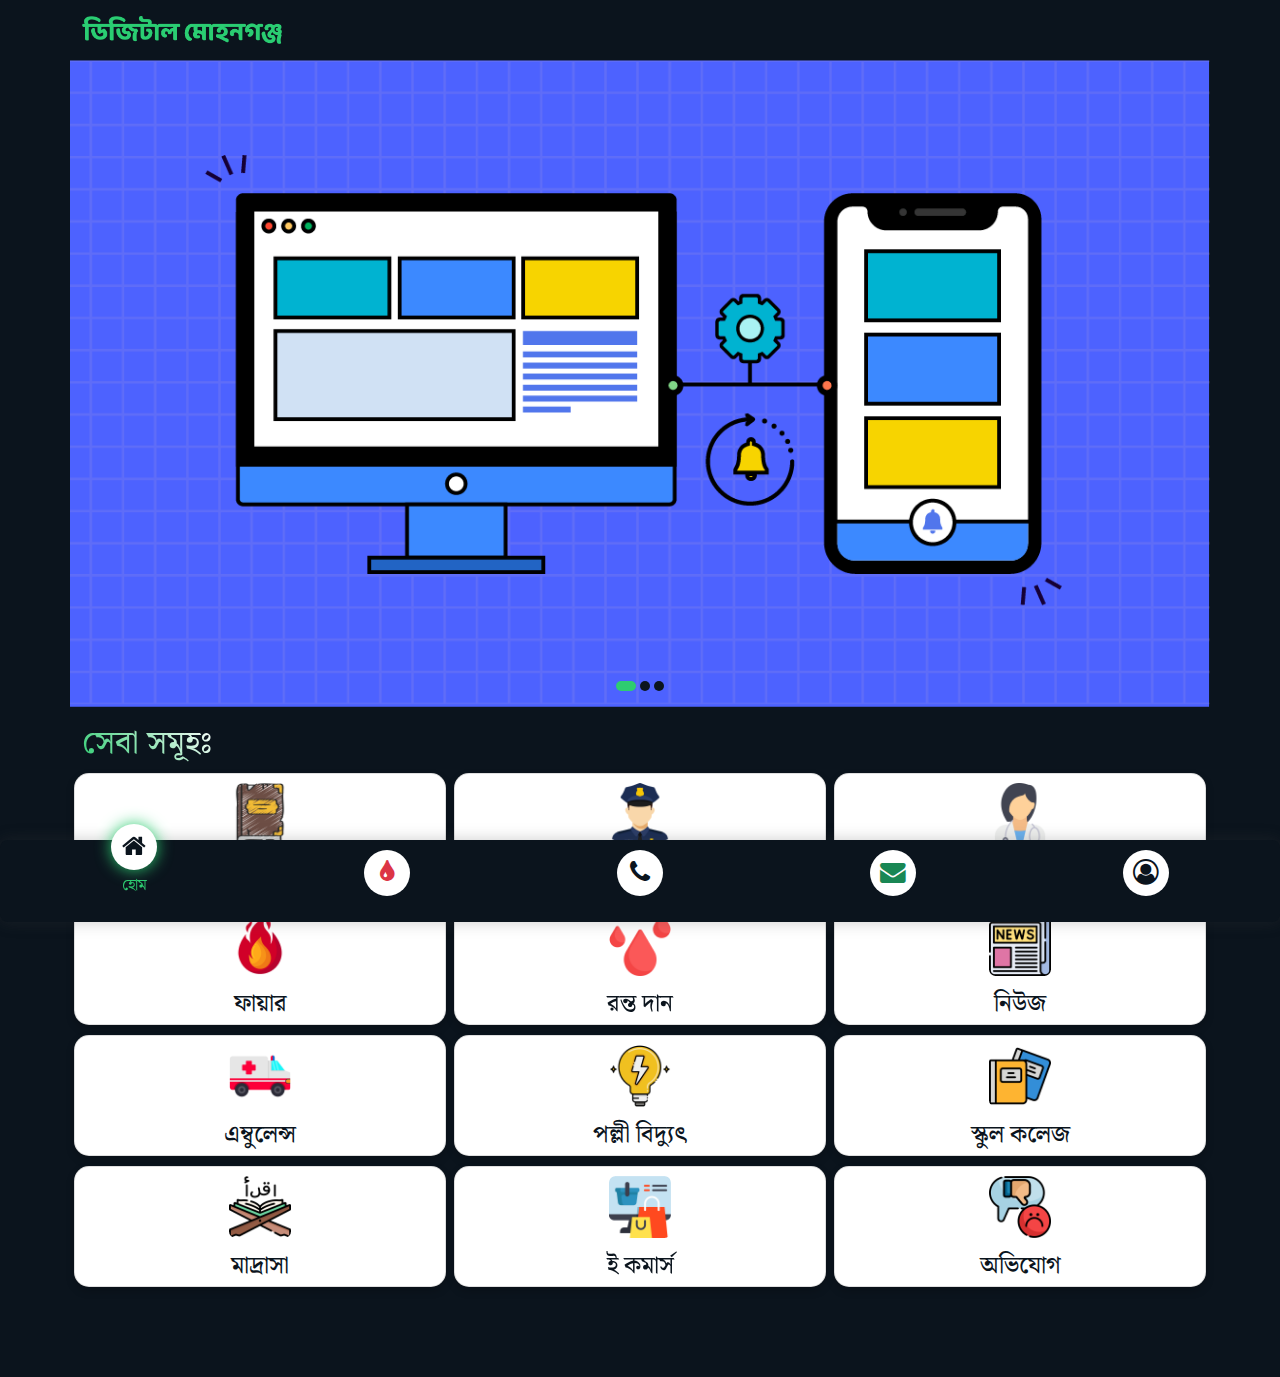
<file: index.html>
<!DOCTYPE html>
<html lang="en">
  <head>
    <meta charset="UTF-8" />
    <meta name="viewport" content="width=device-width, initial-scale=1.0" />
    <title>Digital Mohanganj</title>
    <!-- ========== All Css Link Here ===== -->
    <link rel="stylesheet" href="css/bootstrap.min.css" />
    <link rel="stylesheet" href="css/font-awesome.min.css">
    <link rel="stylesheet" href="css/slick.css" />
    <link rel="stylesheet" href="css/style.css" />
  </head>
  <body>
    <!-- ========== Navbar Area Start ================================= -->
    <nav class="navbar navbar-expand-lg">
      <div class="container">
        <a class="navbar-brand d-flex" href="#">
          <!-- ===== Logo Here  -->
          <img src="images/logo/logo.png" alt="logo" />
        </a>
        <button
          class="navbar-toggler"
          type="button"
          data-bs-toggle="collapse"
          data-bs-target="#navbarSupportedContent"
          aria-controls="navbarSupportedContent"
          aria-expanded="false"
          aria-label="Toggle navigation"
        >
          <div class="hamburger is-lg">
            <span class="hamburger-line"></span>
            <span class="hamburger-line"></span>
            <span class="hamburger-line"></span>
          </div>
        </button>
        <div class="collapse navbar-collapse" id="navbarSupportedContent">
          <ul class="navbar-nav me-auto mb-2 mb-lg-0">
            <li class="nav-item">
              <a class="nav-link" aria-current="page" href="#"
                >আমাদের সম্পর্কে</a
              >
            </li>
            <li class="nav-item">
              <a class="nav-link" href="#">আমদের সাথে যুক্ত হন </a>
            </li>
            <li class="nav-item">
              <a class="nav-link" href="#">পরামর্শ দিন</a>
            </li>
            <li class="nav-item">
              <a class="nav-link" href="#">অভিযোগ করুন </a>
            </li>
            <li class="nav-item">
              <a class="nav-link" href="#">ডেভেলপার সম্পকে জানুন</a>
            </li>
          </ul>
        </div>
      </div>
    </nav>
    <!-- ========== Navbar Area End ================================= -->
    <!-- ========== Banner Area Start ================================= -->
     <section id="banner_area">
        <div class="container">
            <div class="row">
                <div class="col-lg-12 ps-0 pe-0">
                    <div class="banner_main_slider">
                        <div class="banner_items">
                            <img class="w-100" src="images/banner/banner.png" alt="banner">
                        </div>
                        <div class="banner_items">
                            <img class="w-100" src="images/banner/banner.png" alt="banner">
                        </div>
                        <div class="banner_items">
                            <img class="w-100" src="images/banner/banner.png" alt="banner">
                        </div>
                    </div>
                </div>
            </div>
        </div>
     </section>
    <!-- ========== Banner Area End ================================= -->
    <!-- ========== Manu Area Start ================================= -->
     <section id="manu_area">
        <div class="container">
            <div class="row">
                <div class="col-lg-12 mt-2">
                    <h2>সেবা সমূহঃ </h2>
                </div>
            </div>
            <div class="row">
                <div class="col-4">
                    <a href="history.html">
                        <div class="card text-center" id="profileCard" style="background-color: #ffffff;">
                            <img src="images/manu-icons/history-book.png" alt="Profile Picture" class="noSelect">
                            <h4 class="noSelect">ইতিহাস</h4>
                          </div>
                    </a>
                </div>
                <div class="col-4">
                    <a href="#">
                        <div class="card text-center" id="profileCard" style="background-color: #ffffff;">
                            <img src="images/manu-icons/policeman.png" alt="Profile Picture" class="noSelect">
                            <h4 class="noSelect">থানা</h4>
                          </div>
                    </a>
                </div>
                <div class="col-4">
                    <a href="#">
                        <div class="card text-center" id="profileCard" style="background-color: #ffffff;">
                            <img src="images/manu-icons/doctor.png" alt="Profile Picture" class="noSelect">
                            <h4 class="noSelect">ডাক্তার</h4>
                          </div>
                    </a>
                </div>
                <div class="col-4">
                    <a href="#">
                        <div class="card text-center" id="profileCard" style="background-color: #ffffff;">
                            <img src="images/manu-icons/flames.png" alt="Profile Picture" class="noSelect">
                            <h4 class="noSelect">ফায়ার </h4>
                          </div>
                    </a>
                </div>
                <div class="col-4">
                    <a href="#">
                        <div class="card text-center" id="profileCard" style="background-color: #ffffff;">
                            <img src="images/manu-icons/blood.png" alt="Profile Picture" class="noSelect">
                            <h4 class="noSelect">রন্ত দান</h4>
                          </div>
                    </a>
                </div>
                <div class="col-4">
                    <a href="#">
                        <div class="card text-center" id="profileCard" style="background-color: #ffffff;">
                            <img src="images/manu-icons/newspaper.png" alt="Profile Picture" class="noSelect">
                            <h4 class="noSelect">নিউজ</h4>
                          </div>
                    </a>
                </div>
                <div class="col-4">
                    <a href="#">
                        <div class="card text-center" id="profileCard" style="background-color: #ffffff;">
                            <img src="images/manu-icons/ambulance.png" alt="Profile Picture" class="noSelect">
                            <h4 class="noSelect">এম্বুলেন্স</h4>
                          </div>
                    </a>
                </div>
                <div class="col-4">
                    <a href="#">
                        <div class="card text-center" id="profileCard" style="background-color: #ffffff;">
                            <img src="images/manu-icons/electrical-energy.png" alt="Profile Picture" class="noSelect">
                            <h4 class="noSelect">পল্লী বিদ্যুৎ</h4>
                          </div>
                    </a>
                </div>
                <div class="col-4">
                    <a href="#">
                        <div class="card text-center" id="profileCard" style="background-color: #ffffff;">
                            <img src="images/manu-icons/books.png" alt="Profile Picture" class="noSelect">
                            <h4 class="noSelect">স্কুল কলেজ</h4>
                          </div>
                    </a>
                </div>
                <div class="col-4">
                    <a href="#">
                        <div class="card text-center" id="profileCard" style="background-color: #ffffff;">
                            <img src="images/manu-icons/quran.png" alt="Profile Picture" class="noSelect">
                            <h4 class="noSelect">মাদ্রাসা</h4>
                          </div>
                    </a>
                </div>
                <div class="col-4">
                    <a href="#">
                        <div class="card text-center" id="profileCard" style="background-color: #ffffff;">
                            <img src="images/manu-icons/shopping.png" alt="Profile Picture" class="noSelect">
                            <h4 class="noSelect">ই কমার্স</h4>
                          </div>
                    </a>
                </div>
                <div class="col-4">
                    <a href="#">
                        <div class="card text-center" id="profileCard" style="background-color: #ffffff;">
                            <img src="images/manu-icons/bad.png" alt="Profile Picture" class="noSelect">
                            <h4 class="noSelect">অভিযোগ </h4>
                          </div>
                    </a>
                </div>
            </div>
        </div>
     </section>
    <!-- ========== Manu Area End ================================= -->
    <!-- ========== Fixed Bootom Manu Area Start ================================= -->
 <div class="bottom_nav">
  <nav>
    <div class="nav-box">
      <ul class="nav-container">
        <li class="nav__item active">
          <a href="#Home" class="nav__item-link">
            <div class="nav__item-icon">
              <i class="fa fa-home" aria-hidden="true"></i>
            </div>
            <span class="nav__item-text">হোম</span>
          </a>
        </li>
        <li class="nav__item">
          <a href="history.html" class="nav__item-link">
            <div class="nav__item-icon">
              <i class="fa fa-tint text-danger" aria-hidden="true"></i>
            </div>
            <span class="nav__item-text">রক্ত</span>
          </a>
        </li>
        <li class="nav__item">
          <a href="#Messages" class="nav__item-link">
            <div class="nav__item-icon">
              <i class="fa fa-phone" aria-hidden="true"></i>
            </div>
            <span class="nav__item-text">হটলাইন</span>
          </a>
        </li>
        <li class="nav__item">
          <a href="#Help" class="nav__item-link">
            <div class="nav__item-icon">
              <i class="fa fa-envelope text-success" aria-hidden="true"></i>
            </div>
            <span class="nav__item-text">অভিযোগ</span>
          </a>
        </li>
        <li class="nav__item">
          <a href="#Settings" class="nav__item-link">
            <div class="nav__item-icon">
              <i class="fa fa-user-circle-o" aria-hidden="true"></i>
            </div>
            <span class="nav__item-text">অ্যাকাউন্ট</span>
          </a>
        </li>
      </ul>
    </div>
  </nav>
 </div>
    <!-- ========== Fixed Bootom Manu Area End ================================= -->
    <!-- ========== All Js Link Here ===== -->
    <script src="js/bootstrap.min.js"></script>
    <script src="js/jquery-1.12.4.min.js"></script>
    <script src="js/slick.min.js"></script>
    
    <script src="js/main.js"></script>
  </body>
</html>
</file>
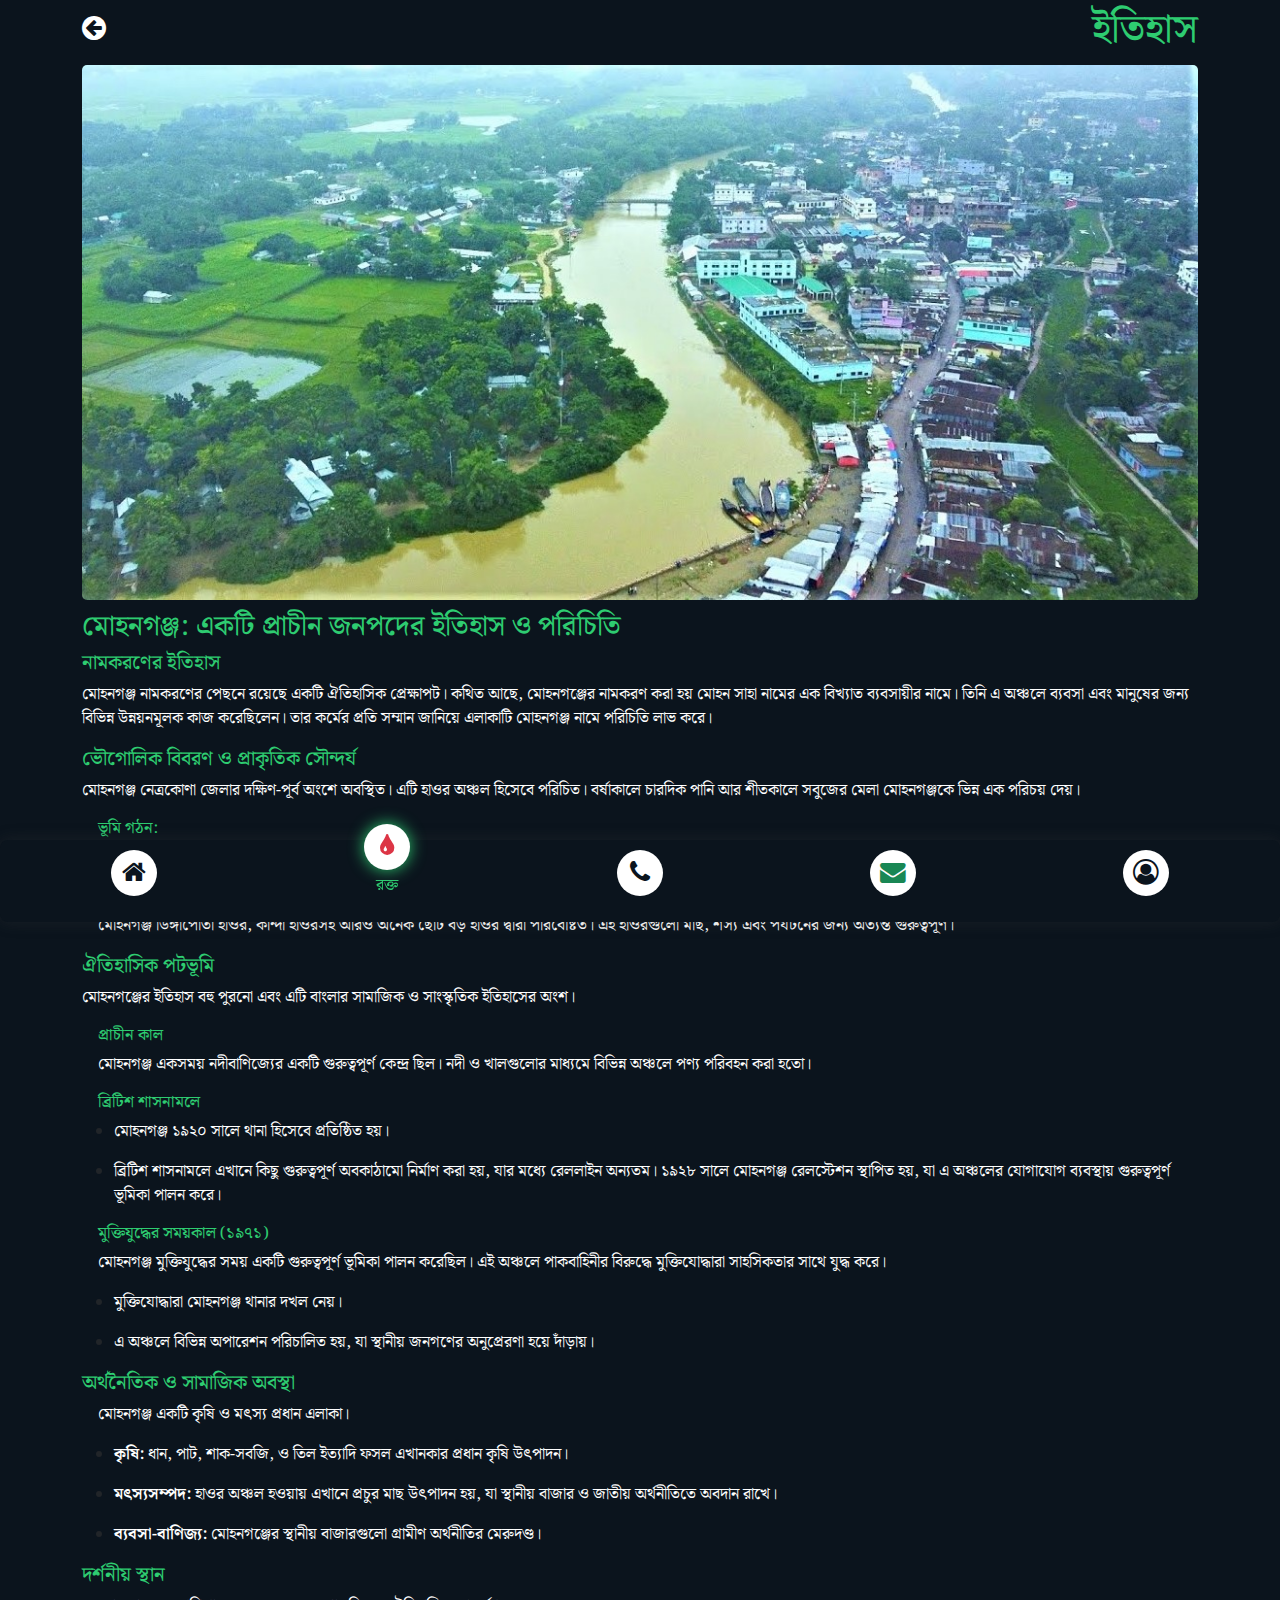
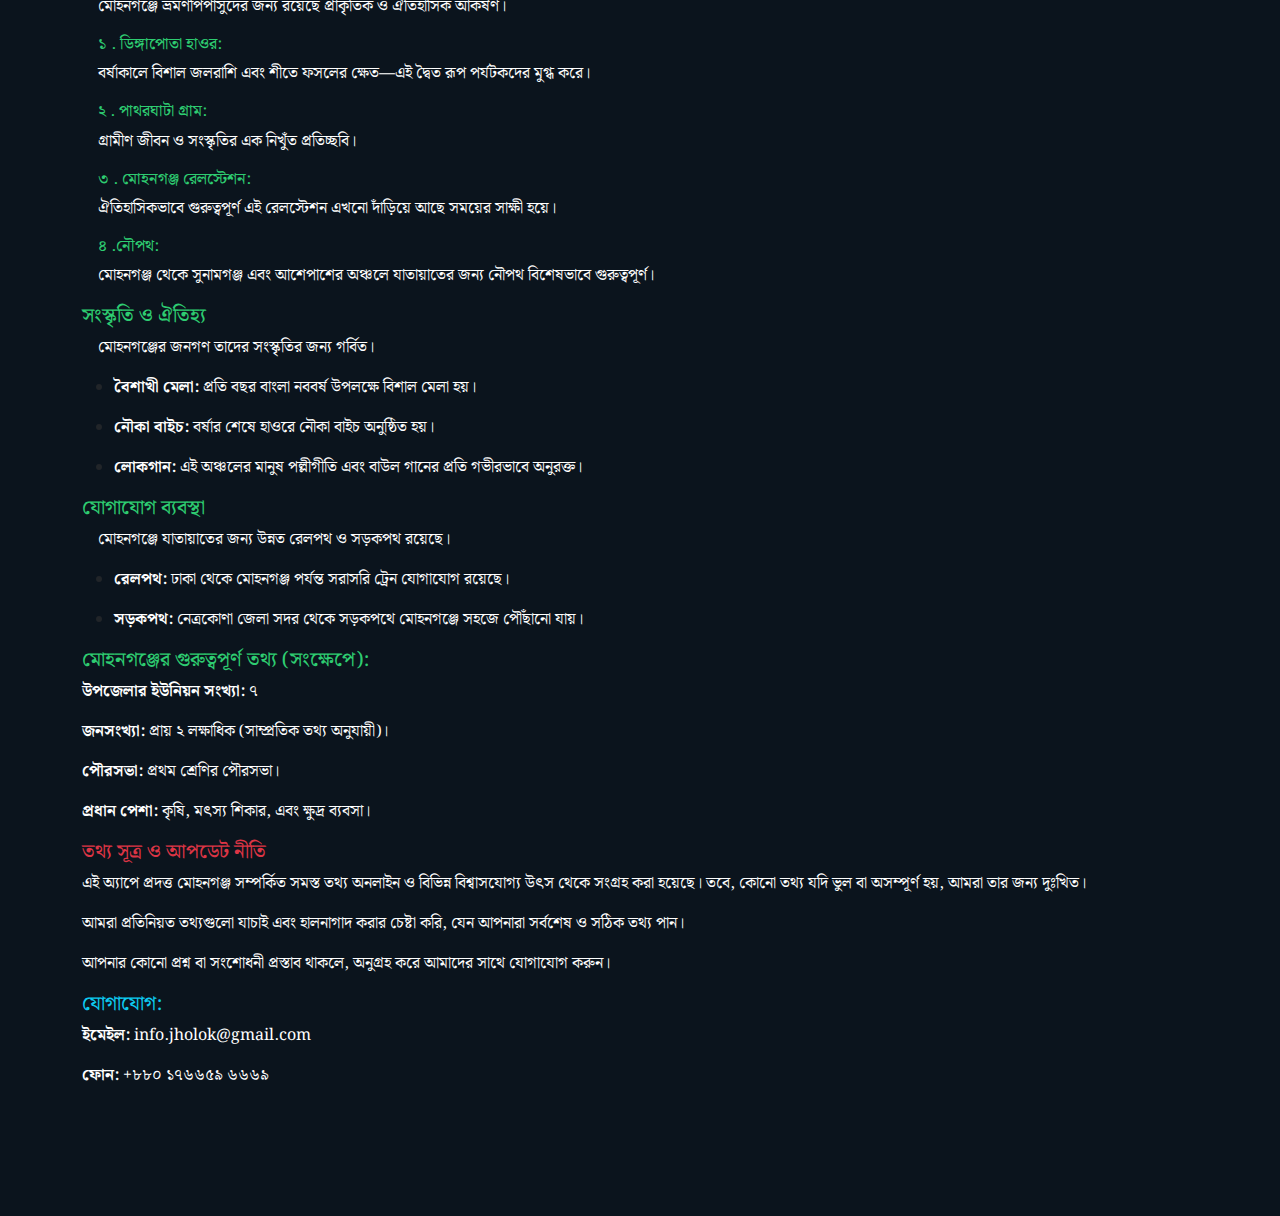
<file: history.html>
<!DOCTYPE html>
<html lang="en">
  <head>
    <meta charset="UTF-8" />
    <meta name="viewport" content="width=device-width, initial-scale=1.0" />
    <title>Digital Mohanganj</title>
    <!-- ========== All Css Link Here ===== -->
    <link rel="stylesheet" href="css/bootstrap.min.css" />
    <link rel="stylesheet" href="css/font-awesome.min.css">
    <link rel="stylesheet" href="css/slick.css" />
    <link rel="stylesheet" href="css/style.css" />
  </head>
  <body>
    <!-- ========== Navbar Area Start ================================= -->
    <nav class="navbar navbar-expand-lg">
      <div class="container">
        <a href="index.html" class="back_button"><i class="fa fa-arrow-circle-left" aria-hidden="true"></i></a>
        <h1 class="pt-2 page_title">ইতিহাস</h1>
        <button
          class="navbar-toggler"
          type="button"
          data-bs-toggle="collapse"
          data-bs-target="#navbarSupportedContent"
          aria-controls="navbarSupportedContent"
          aria-expanded="false"
          aria-label="Toggle navigation"
        >
          <div class="hamburger is-lg">
            <span class="hamburger-line"></span>
            <span class="hamburger-line"></span>
            <span class="hamburger-line"></span>
          </div>
        </button>
        <div class="collapse navbar-collapse" id="navbarSupportedContent">
          <ul class="navbar-nav me-auto mb-2 mb-lg-0">
            <li class="nav-item">
              <a class="nav-link" aria-current="page" href="#"
                >আমাদের সম্পর্কে</a
              >
            </li>
            <li class="nav-item">
              <a class="nav-link" href="#">আমদের সাথে যুক্ত হন </a>
            </li>
            <li class="nav-item">
              <a class="nav-link" href="#">পরামর্শ দিন</a>
            </li>
            <li class="nav-item">
              <a class="nav-link" href="#">অভিযোগ করুন </a>
            </li>
            <li class="nav-item">
              <a class="nav-link" href="#">ডেভেলপার সম্পকে জানুন</a>
            </li>
          </ul>
        </div>
      </div>
    </nav>
    <!-- ========== Navbar Area End ================================= -->
    <!-- ========== History Area Start ================================= -->
     <section id="history_area">
        <div class="container">
            <div class="row">
                <div class="col-lg-12">
                    <div class="history_text">
                        <img class="w-100" src="images/history/mohangonj.jpg" alt="mohangonj">
                        <h3>মোহনগঞ্জ: একটি প্রাচীন জনপদের ইতিহাস ও পরিচিতি</h3>
                        <h5 class="mt-2">নামকরণের ইতিহাস</h5>
                        <p>মোহনগঞ্জ নামকরণের পেছনে রয়েছে একটি ঐতিহাসিক প্রেক্ষাপট। কথিত আছে, মোহনগঞ্জের নামকরণ করা হয় মোহন সাহা নামের এক বিখ্যাত ব্যবসায়ীর নামে। তিনি এ অঞ্চলে ব্যবসা এবং মানুষের জন্য বিভিন্ন উন্নয়নমূলক কাজ করেছিলেন। তার কর্মের প্রতি সম্মান জানিয়ে এলাকাটি মোহনগঞ্জ নামে পরিচিতি লাভ করে।</p>
                        <h5>ভৌগোলিক বিবরণ ও প্রাকৃতিক সৌন্দর্য</h5>
                        <p>মোহনগঞ্জ নেত্রকোণা জেলার দক্ষিণ-পূর্ব অংশে অবস্থিত। এটি হাওর অঞ্চল হিসেবে পরিচিত। বর্ষাকালে চারদিক পানি আর শীতকালে সবুজের মেলা মোহনগঞ্জকে ভিন্ন এক পরিচয় দেয়।</p>
                        <h6 class="ms-3">ভূমি গঠন:</h6>
                        <p class="ms-3">বর্ষায় এটি প্রায় জলমগ্ন থাকে, যা হাওর অঞ্চলের বিশেষ বৈশিষ্ট্য। শুষ্ক মৌসুমে ফসলি জমি হয়ে ওঠে এখানকার প্রধান উপজীব্য।</p>
                        <h6 class="ms-3">নদী ও হাওর:</h6>
                        <p class="ms-3">মোহনগঞ্জ ডিঙ্গাপোতা হাওর, কান্দা হাওরসহ আরও অনেক ছোট বড় হাওর দ্বারা পরিবেষ্টিত। এই হাওরগুলো মাছ, শস্য এবং পর্যটনের জন্য অত্যন্ত গুরুত্বপূর্ণ।</p>
                        <h5>ঐতিহাসিক পটভূমি</h5>
                        <p>মোহনগঞ্জের ইতিহাস বহু পুরনো এবং এটি বাংলার সামাজিক ও সাংস্কৃতিক ইতিহাসের অংশ।</p>
                        <h6 class="ms-3">প্রাচীন কাল</h6>
                        <p class="ms-3">মোহনগঞ্জ একসময় নদীবাণিজ্যের একটি গুরুত্বপূর্ণ কেন্দ্র ছিল। নদী ও খালগুলোর মাধ্যমে বিভিন্ন অঞ্চলে পণ্য পরিবহন করা হতো।</p>
                        <h6 class="ms-3">ব্রিটিশ শাসনামলে</h6>
                        <ul>
                            <li><p>মোহনগঞ্জ ১৯২০ সালে থানা হিসেবে প্রতিষ্ঠিত হয়।</p></li>
                            <li><p>ব্রিটিশ শাসনামলে এখানে কিছু গুরুত্বপূর্ণ অবকাঠামো নির্মাণ করা হয়, যার মধ্যে রেললাইন অন্যতম। ১৯২৮ সালে মোহনগঞ্জ রেলস্টেশন স্থাপিত হয়, যা এ অঞ্চলের যোগাযোগ ব্যবস্থায় গুরুত্বপূর্ণ ভূমিকা পালন করে।</p></li>
                        </ul>
                        <h6 class="ms-3">মুক্তিযুদ্ধের সময়কাল (১৯৭১)</h6>
                        <p class="ms-3">মোহনগঞ্জ মুক্তিযুদ্ধের সময় একটি গুরুত্বপূর্ণ ভূমিকা পালন করেছিল। এই অঞ্চলে পাকবাহিনীর বিরুদ্ধে মুক্তিযোদ্ধারা সাহসিকতার সাথে যুদ্ধ করে।</p>
                        <ul>
                            <li><p>মুক্তিযোদ্ধারা মোহনগঞ্জ থানার দখল নেয়।</p></li>
                            <li><p>এ অঞ্চলে বিভিন্ন অপারেশন পরিচালিত হয়, যা স্থানীয় জনগণের অনুপ্রেরণা হয়ে দাঁড়ায়।</p></li>
                        </ul>
                        <h5>অর্থনৈতিক ও সামাজিক অবস্থা</h5>
                        <p class="ms-3">মোহনগঞ্জ একটি কৃষি ও মৎস্য প্রধান এলাকা।</p>
                        <ul>
                            <li><p><span class="fw-bold">কৃষি:</span> ধান, পাট, শাক-সবজি, ও তিল ইত্যাদি ফসল এখানকার প্রধান কৃষি উৎপাদন।</p></li>
                            <li><p><span class="fw-bold">মৎস্যসম্পদ:</span>  হাওর অঞ্চল হওয়ায় এখানে প্রচুর মাছ উৎপাদন হয়, যা স্থানীয় বাজার ও জাতীয় অর্থনীতিতে অবদান রাখে।</p></li>
                            <li><p><span class="fw-bold">ব্যবসা-বাণিজ্য:</span> মোহনগঞ্জের স্থানীয় বাজারগুলো গ্রামীণ অর্থনীতির মেরুদণ্ড।</p></li>
                        </ul>
                        <h5>দর্শনীয় স্থান</h5>
                        <p class="ms-3">মোহনগঞ্জে ভ্রমণপিপাসুদের জন্য রয়েছে প্রাকৃতিক ও ঐতিহাসিক আকর্ষণ।</p>
                        <h6 class="ms-3">১ . ডিঙ্গাপোতা হাওর:</h6>
                        <p class="ms-3">বর্ষাকালে বিশাল জলরাশি এবং শীতে ফসলের ক্ষেত—এই দ্বৈত রূপ পর্যটকদের মুগ্ধ করে।</p>
                        <h6 class="ms-3">২ . পাথরঘাটা গ্রাম:</h6>
                        <p class="ms-3">গ্রামীণ জীবন ও সংস্কৃতির এক নিখুঁত প্রতিচ্ছবি।</p>
                        <h6 class="ms-3">৩ . মোহনগঞ্জ রেলস্টেশন:</h6>
                        <p class="ms-3">ঐতিহাসিকভাবে গুরুত্বপূর্ণ এই রেলস্টেশন এখনো দাঁড়িয়ে আছে সময়ের সাক্ষী হয়ে।</p>
                        <h6 class="ms-3">৪ .নৌপথ:</h6>
                        <p class="ms-3">মোহনগঞ্জ থেকে সুনামগঞ্জ এবং আশেপাশের অঞ্চলে যাতায়াতের জন্য নৌপথ বিশেষভাবে গুরুত্বপূর্ণ।
                        </p>
                        <h5>সংস্কৃতি ও ঐতিহ্য</h5>
                        <p class="ms-3">মোহনগঞ্জের জনগণ তাদের সংস্কৃতির জন্য গর্বিত।</p>
                        <ul>
                            <li><p><span class="fw-bold">বৈশাখী মেলা:</span> প্রতি বছর বাংলা নববর্ষ উপলক্ষে বিশাল মেলা হয়।</p></li>
                            <li><p><span class="fw-bold">নৌকা বাইচ: </span> বর্ষার শেষে হাওরে নৌকা বাইচ অনুষ্ঠিত হয়।</p></li>
                            <li><p><span class="fw-bold">লোকগান: </span>  এই অঞ্চলের মানুষ পল্লীগীতি এবং বাউল গানের প্রতি গভীরভাবে অনুরক্ত।</p></li>
                        </ul>
                        <h5>যোগাযোগ ব্যবস্থা</h5>
                        <p class="ms-3">মোহনগঞ্জে যাতায়াতের জন্য উন্নত রেলপথ ও সড়কপথ রয়েছে।</p>
                        <ul>
                            <li><p><span class="fw-bold">রেলপথ:</span> ঢাকা থেকে মোহনগঞ্জ পর্যন্ত সরাসরি ট্রেন যোগাযোগ রয়েছে।</p></li>
                            <li><p><span class="fw-bold">সড়কপথ:</span>  নেত্রকোণা জেলা সদর থেকে সড়কপথে মোহনগঞ্জে সহজে পৌঁছানো যায়।</p></li>
                        </ul>
                        <h5>মোহনগঞ্জের গুরুত্বপূর্ণ তথ্য (সংক্ষেপে):</h5>
                        <p><span class="fw-bold">উপজেলার ইউনিয়ন সংখ্যা:</span> ৭</p>
                        <p><span class="fw-bold">জনসংখ্যা:</span> প্রায় ২ লক্ষাধিক (সাম্প্রতিক তথ্য অনুযায়ী)।</p>
                        <p><span class="fw-bold">পৌরসভা:</span>  প্রথম শ্রেণির পৌরসভা।</p>
                        <p><span class="fw-bold">প্রধান পেশা:</span> কৃষি, মৎস্য শিকার, এবং ক্ষুদ্র ব্যবসা।</p>

                        <h5 class="text-danger">তথ্য সূত্র ও আপডেট নীতি</h5>
                        <p>এই অ্যাপে প্রদত্ত মোহনগঞ্জ সম্পর্কিত সমস্ত তথ্য অনলাইন ও বিভিন্ন বিশ্বাসযোগ্য উৎস থেকে সংগ্রহ করা হয়েছে। তবে, কোনো তথ্য যদি ভুল বা অসম্পূর্ণ হয়, আমরা তার জন্য দুঃখিত।</p>
                        <p>আমরা প্রতিনিয়ত তথ্যগুলো যাচাই এবং হালনাগাদ করার চেষ্টা করি, যেন আপনারা সর্বশেষ ও সঠিক তথ্য পান।</p>
                        <p>আপনার কোনো প্রশ্ন বা সংশোধনী প্রস্তাব থাকলে, অনুগ্রহ করে আমাদের সাথে যোগাযোগ করুন।</p>
                        <h5 class="text-info">যোগাযোগ:</h5>
                        <p><span class="fw-bold">ইমেইল:</span> info.jholok@gmail.com</p>
                        <p><span class="fw-bold">ফোন:</span>  +৮৮০ ১৭৬৬৫৯ ৬৬৬৯</p>
                        <div class="mb-5"></div>
                    </div>
                </div>
            </div>
        </div>
     </section>
    <!-- ========== History Area End ================================= -->
  <!-- ========== Fixed Bootom Manu Area Start ================================= -->
  <div class="bottom_nav">
    <nav>
      <div class="nav-box">
        <ul class="nav-container">
          <li class="nav__item">
            <a href="index.html" class="nav__item-link">
              <div class="nav__item-icon">
                <i class="fa fa-home" aria-hidden="true"></i>
              </div>
              <span class="nav__item-text">হোম</span>
            </a>
          </li>
          <li class="nav__item active">
            <a href="history.html" class="nav__item-link">
              <div class="nav__item-icon">
                <i class="fa fa-tint text-danger" aria-hidden="true"></i>
              </div>
              <span class="nav__item-text">রক্ত</span>
            </a>
          </li>
          <li class="nav__item">
            <a href="#Messages" class="nav__item-link">
              <div class="nav__item-icon">
                <i class="fa fa-phone" aria-hidden="true"></i>
              </div>
              <span class="nav__item-text">হটলাইন</span>
            </a>
          </li>
          <li class="nav__item">
            <a href="#Help" class="nav__item-link">
              <div class="nav__item-icon">
                <i class="fa fa-envelope text-success" aria-hidden="true"></i>
              </div>
              <span class="nav__item-text">অভিযোগ</span>
            </a>
          </li>
          <li class="nav__item">
            <a href="#Settings" class="nav__item-link">
              <div class="nav__item-icon">
                <i class="fa fa-user-circle-o" aria-hidden="true"></i>
              </div>
              <span class="nav__item-text">অ্যাকাউন্ট</span>
            </a>
          </li>
        </ul>
      </div>
    </nav>
   </div>
      <!-- ========== Fixed Bootom Manu Area End ================================= -->
    <!-- ========== All Js Link Here ===== -->
    <script src="js/bootstrap.min.js"></script>
    <script src="js/jquery-1.12.4.min.js"></script>
    <script src="js/slick.min.js"></script>
    <script src="js/main.js"></script>
  </body>
</html>
</file>
<file: css/style.css>
/* ========== Google Font Family Style  */
@import url('https://fonts.googleapis.com/css2?family=Lato:ital,wght@0,100;0,300;0,400;0,700;0,900;1,100;1,300;1,400;1,700;1,900&family=Noto+Serif+Bengali:wght@100..900&family=Rubik:ital,wght@0,300..900;1,300..900&display=swap');

body{
  font-family: "Noto Serif Bengali", serif; 
  background-color: var(--dark_color);
  padding-bottom: 80px;
}
a{
  text-decoration: none;
}
:root {
  --primary_color: #2ecc71; 
  /* --secondary_color: #39d353;  */
  --white_color: #ffffff;
  --dark_color: #0b141d; 
}
/*  
===============================
========== Home Page ==========
===============================
  */

/* ========== Navbar Css Here =========== */
.navbar{
  background-color: var(--dark_color);
  height: 60px;
  padding-top: 0px;
  padding-bottom: 0px;
}

.navbar img {
    width: 200px;
}

.hamburger {
  position: relative;
  width: 1em;
  height: 1em;
  font-size: inherit;
  transition: all 0.3s ease;
  cursor: pointer;
}

.hamburger.is-sm {
  font-size: 1rem;
}

.hamburger.is-md {
  font-size: 1.5rem;
}

.hamburger.is-lg {
  font-size: 2rem;
}

.hamburger-line {
  position: absolute;
  right: 0;
  width: 100%;
  height: 0.125em;
  border-radius: 0.125em;
  background: var(--white_color);
  transition: inherit;

}

.hamburger-line:nth-child(1) {
  top: 0.125em;
}

.hamburger.is-active .hamburger-line:nth-child(1),
.w-nav-button.w--open .hamburger-line:nth-child(1) {
  top: 50%;
  transform: translateY(-50%) rotateZ(-135deg);
}

.hamburger-line:nth-child(2) {
  top: 0.438em;
}

.hamburger.is-active .hamburger-line:nth-child(2),
.w-nav-button.w--open .hamburger-line:nth-child(2) {
  right: 50%;
  width: 0;
}

.hamburger-line:nth-child(3) {
  top: 0.75em;
  width: 0.625em;
}

.hamburger.is-active .hamburger-line:nth-child(3),
.w-nav-button.w--open .hamburger-line:nth-child(3) {
  top: 50%;
  width: 100%;
  transform: translateY(-50%) rotateZ(135deg);
}

.navbar-toggler {
	padding: 0;
	font-size: 1.25rem;
	line-height: 1;
	background-color: transparent;
	border-radius: .25rem;
	transition: box-shadow .15s ease-in-out;
}
.navbar-toggler:focus {
	text-decoration: none;
	outline: 0;
	box-shadow: 0 0 0 0;
}
.navbar-collapse{
  /* position: absolute; */
  top: 0;
}
/* Initially position the navbar off-screen to the left */
#navbarSupportedContent {
  position: fixed;
  top: 60px;
  left: -100%; /* Position it off-screen to the left */
  width: 250px; /* Adjust the width as per your need */
  height: 100%;
  padding-left: 20px;
  background-color: var(--dark_color); /* You can change the background color */
  transition: left 0.3s ease; /* Smooth transition for the left property */
  z-index: 1050; /* Ensure the navbar is above other content */
}

/* When the navbar is open, slide it into the screen */
#navbarSupportedContent.show {
  left: 0;
}
.nav-link{
  color: var(--white_color);
  font-size: 16px;
}
.nav-link.active{
  color: var(--primary_color);
  font-size: 16px;
}

/* =========== Banner Area Here  */
.slick-dots{
  display: flex;
  justify-content: center;
  list-style-type: none;
  padding-left: 0;
  left: 50%;
  transform: translateX(-50%);
  position: absolute;
  bottom: 0px;
}
.slick-dots li{
  width: 10px;
  height: 10px;
  background-color: var(--dark_color);
  border-radius: 100px;
  margin: 0 2px;
}
.slick-dots li.slick-active{
  width: 20px;
  height: 10px;
  background-color: var(--primary_color);
  border-radius: 100px;
  margin: 0 2px;
}
.slick-dots li button{
  background-color: transparent;
  color: transparent;
  border: none;
  width: 10px;
  height: 10px;
}

.card {
  position: relative; /* Make the card relative for the pseudo-element */
  width: 100%;
  display: flex;
  flex-direction: column;
  justify-content: center;
  align-items: center;
  border-radius: 15px;
  padding: 5px;
  box-shadow: 0 4px 8px rgba(0, 0, 0, 0.2);
  cursor: pointer;
  transition: transform 0.3s, box-shadow 0.3s ease, background-color 0.3s ease;
}


/* Pseudo-element for the gradient border */
.card::before {
  content: "";
  position: absolute;
  top: 0px;
  left: 0px;
  right: 0px;
  bottom: 0px;
  border-radius: 15px; /* Slightly more to cover the card's rounded corners */
  background: linear-gradient(45deg, #ff6ec4, #7873f5); /* Gradient border */
  z-index: -1; /* Behind the card */
  opacity: 0;
  transition: opacity 0.3s ease;
}

/* Card active state */
.card.active::before {
  opacity: 1;
}

.card.active {
  transform: scale(1.05);
  box-shadow: 0 6px 12px rgba(0, 0, 0, 0.3);
}

.card img {
	border-radius: 15%;
	margin: 0px 0px 10px 0px;
	height: 70px !important;
	/* background: var(--primary_color); */
	padding: 4px;
}

#manu_area h2 {
  margin: 10px 0;
  background: linear-gradient(45deg, var(--primary_color), var(--white_color)); /* Gradient for title */
  -webkit-background-clip: text;
  -webkit-text-fill-color: transparent;
  transition: color 0.3s ease; /* Smooth transition for color change */
  display: inline-block;
  text-align: center !important;
}
#profileCard h4{
  color: var(--dark_color);
  margin-bottom: 0;
}

/* Change h2 color to white when the card is active */
.card.active h2 {
  color: white; /* Change text color to white */
  -webkit-background-clip: none; /* Remove background clip for gradient */
  -webkit-text-fill-color: white; /* Ensure text is white */
}
#manu_area .col-4{
  padding-left: 4px;
  padding-right: 4px;
  margin-bottom: 10px;
}


.bottom_nav nav {
  position: fixed;
  bottom: 0;
  width: 100%;
  margin: 0 auto;
  left: 0;
  right: 0;
  height: 60px;
}

.bottom_nav  .nav-box {
  display: flex;
  padding: 8px;
  background-color: var(--dark_color);
  box-shadow: 0px 0px 16px 0px #4444;
  border-radius: 8px;
}
.bottom_nav .nav-container {
	display: flex;
	width: 100%;
	list-style: none;
	justify-content: space-around;
	/* margin-left: 0px !important; */
	padding-left: 0px;
}
.bottom_nav .nav__item {
  display: flex;
  position: relative;
  padding: 2px;
}
.bottom_nav .nav__item.active .nav__item-icon {
  margin-top: -26px;
  box-shadow: 0px 0px 16px 0px var(--primary_color);
}
.bottom_nav .nav__item.active .nav__item-text {
  transform: scale(1);
}
.bottom_nav .nav__item-link {
  display: flex;
  flex-direction: column;
  align-items: center;
  color: var(--primary_color);
  text-decoration: none;
}
.bottom_nav .nav__item-icon {
  display: flex;
  align-items: center;
  justify-content: center;
  font-size: 1.6em;
  background-color: var(--white_color);
  border-radius: 50%;
  height: 46px;
  width: 46px;
  transition: margin-top 250ms ease-in-out, box-shadow 250ms ease-in-out;
}
.bottom_nav .nav__item-icon i {
  color: var(--dark_color);
}
.bottom_nav .nav__item-text {
  position: absolute;
  bottom: 0;
  transform: scale(0);
  transition: transform 250ms ease-in-out;
}

/*  
===============================
========== History Page ==========
===============================
  */
.history_text img{
  margin-top: 5px;
  border-radius: 5px;
  margin-bottom: 10px;
}
.history_text h3{
  color: var(--primary_color);
}
.history_text h5{
  color: var(--primary_color);
}
.history_text p{
  color: var(--white_color);
}
.history_text h6{
  color: var(--primary_color);
}
.back_button{
  text-decoration: none;
  font-size: 28px;
  color: var(--white_color);
}
.back_button:hover{
  color: var(--primary_color);
}
.page_title{
color: var(--primary_color);
}
</file>
